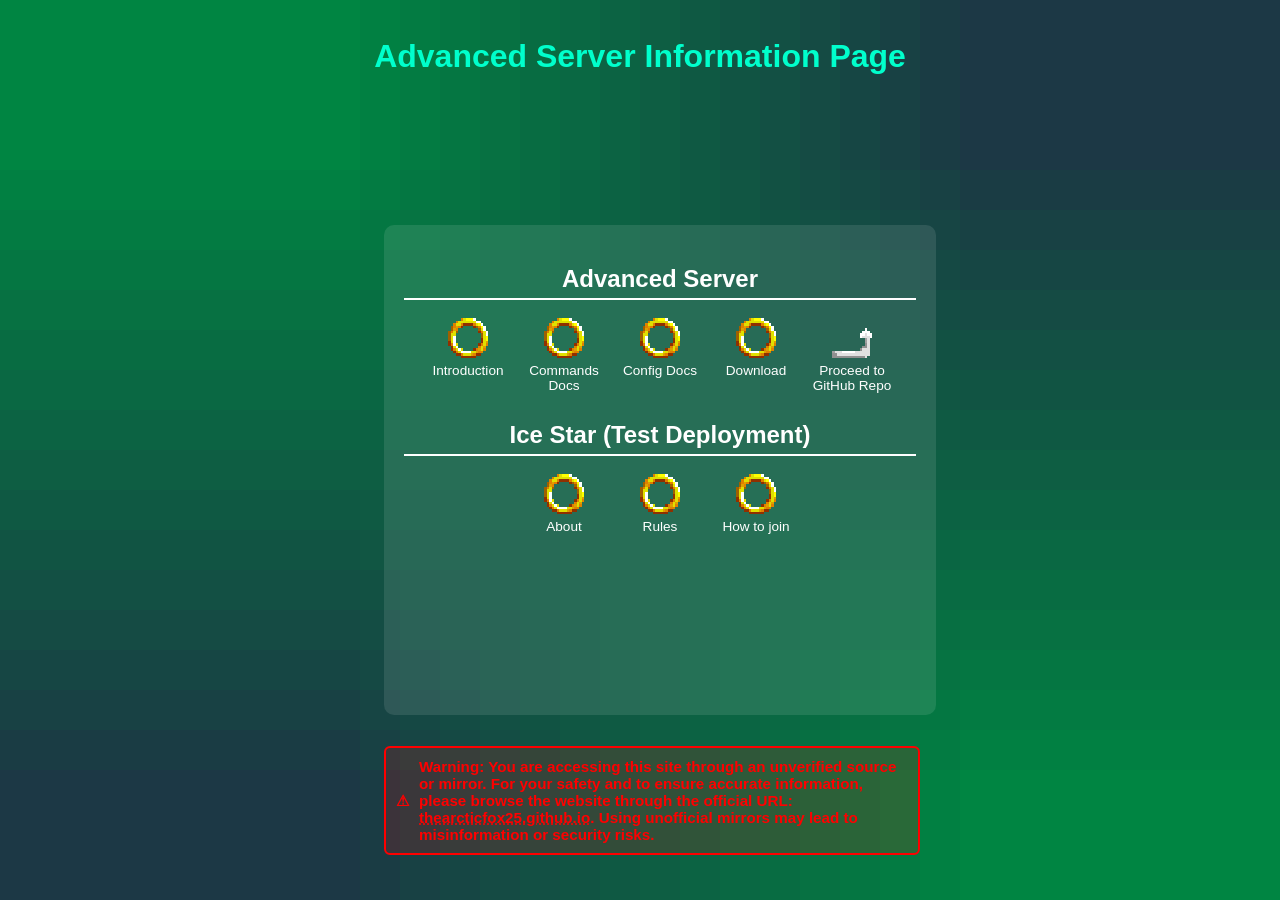
<file: index.html>
<html>
<head>
    <meta name="viewport" content="width=device-width, initial-scale=1.0" />
    <title>Advanced Server Information</title>
    <link rel="icon" href="graphical-berries/default.ico" type="image/x-icon">
    <link rel="stylesheet" href="main-style.css" />
</head>
<body>
    <div id="touch-warning" style="display: none;">
        This site is not optimized for touch screen devices. Please use a computer for the best experience.
        If you believe this is an error, try disconnecting your graphical tablet.
    </div>
    <div class="background">
        <h1 class="main-title">Advanced Server Information Page</h1>
        <div id="desktop" class="panel"></div>
        <div id="window" class="window" style="display:none">
            <div class="window-header">
                <button id="close-window">X</button>
                <span id="window-title"></span>
            </div>
            <iframe id="window-content"></iframe>
        </div>
    </div>
    <script src="scripts.js"></script>
</body>
</html>
</file>
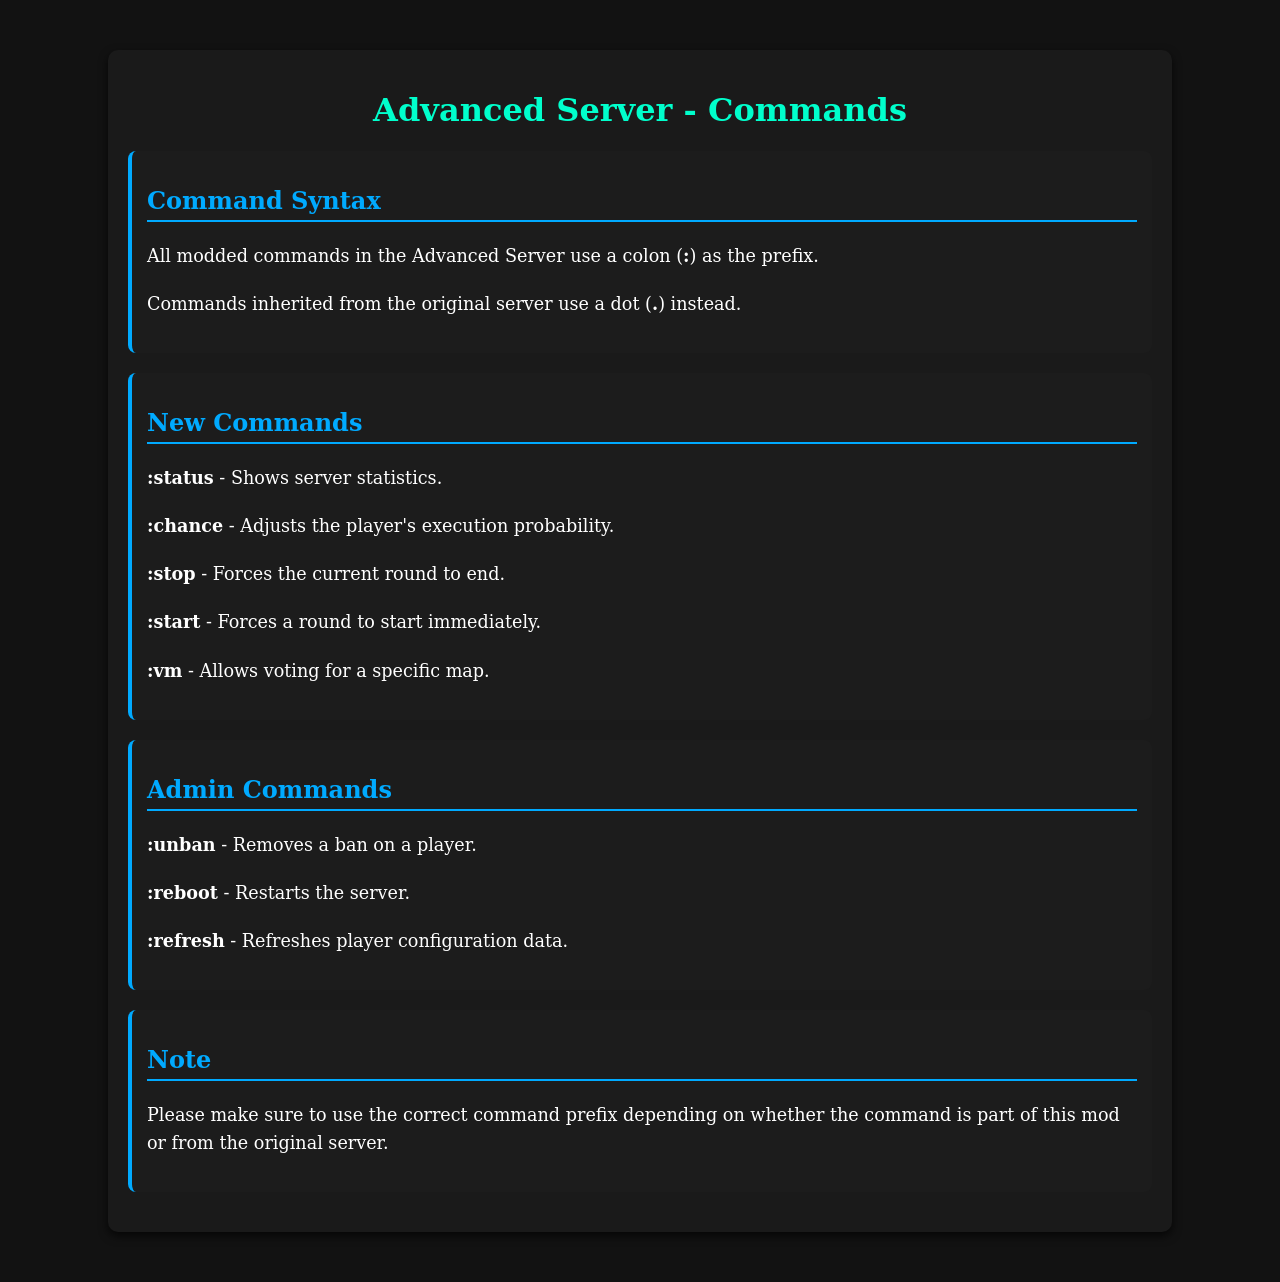
<file: advanced-server/commands/index.html>
<html>
<head>
    <meta name="viewport" content="width=device-width, initial-scale=1.0" />
    <title>Advanced Server - Commands</title>
    <link rel="stylesheet" href="../style.css" />
</head>
<body>
    <div class="sub-site">
        <h1>Advanced Server - Commands</h1>

        <section>
            <h2>Command Syntax</h2>
            <p>All modded commands in the Advanced Server use a colon (<strong>:</strong>) as the prefix.</p>
            <p>Commands inherited from the original server use a dot (<strong>.</strong>) instead.</p>
        </section>

        <section>
            <h2>New Commands</h2>
            <p><strong>:status</strong> - Shows server statistics.</p>
            <p><strong>:chance</strong> - Adjusts the player's execution probability.</p>
            <p><strong>:stop</strong> - Forces the current round to end.</p>
            <p><strong>:start</strong> - Forces a round to start immediately.</p>
            <p><strong>:vm</strong> - Allows voting for a specific map.</p>
        </section>

        <section>
            <h2>Admin Commands</h2>
            <p><strong>:unban</strong> - Removes a ban on a player.</p>
            <p><strong>:reboot</strong> - Restarts the server.</p>
            <p><strong>:refresh</strong> - Refreshes player configuration data.</p>
        </section>

        <section>
            <h2>Note</h2>
            <p>Please make sure to use the correct command prefix depending on whether the command is part of this mod or from the original server.</p>
        </section>
    </div>
</body>
</html>
</file>
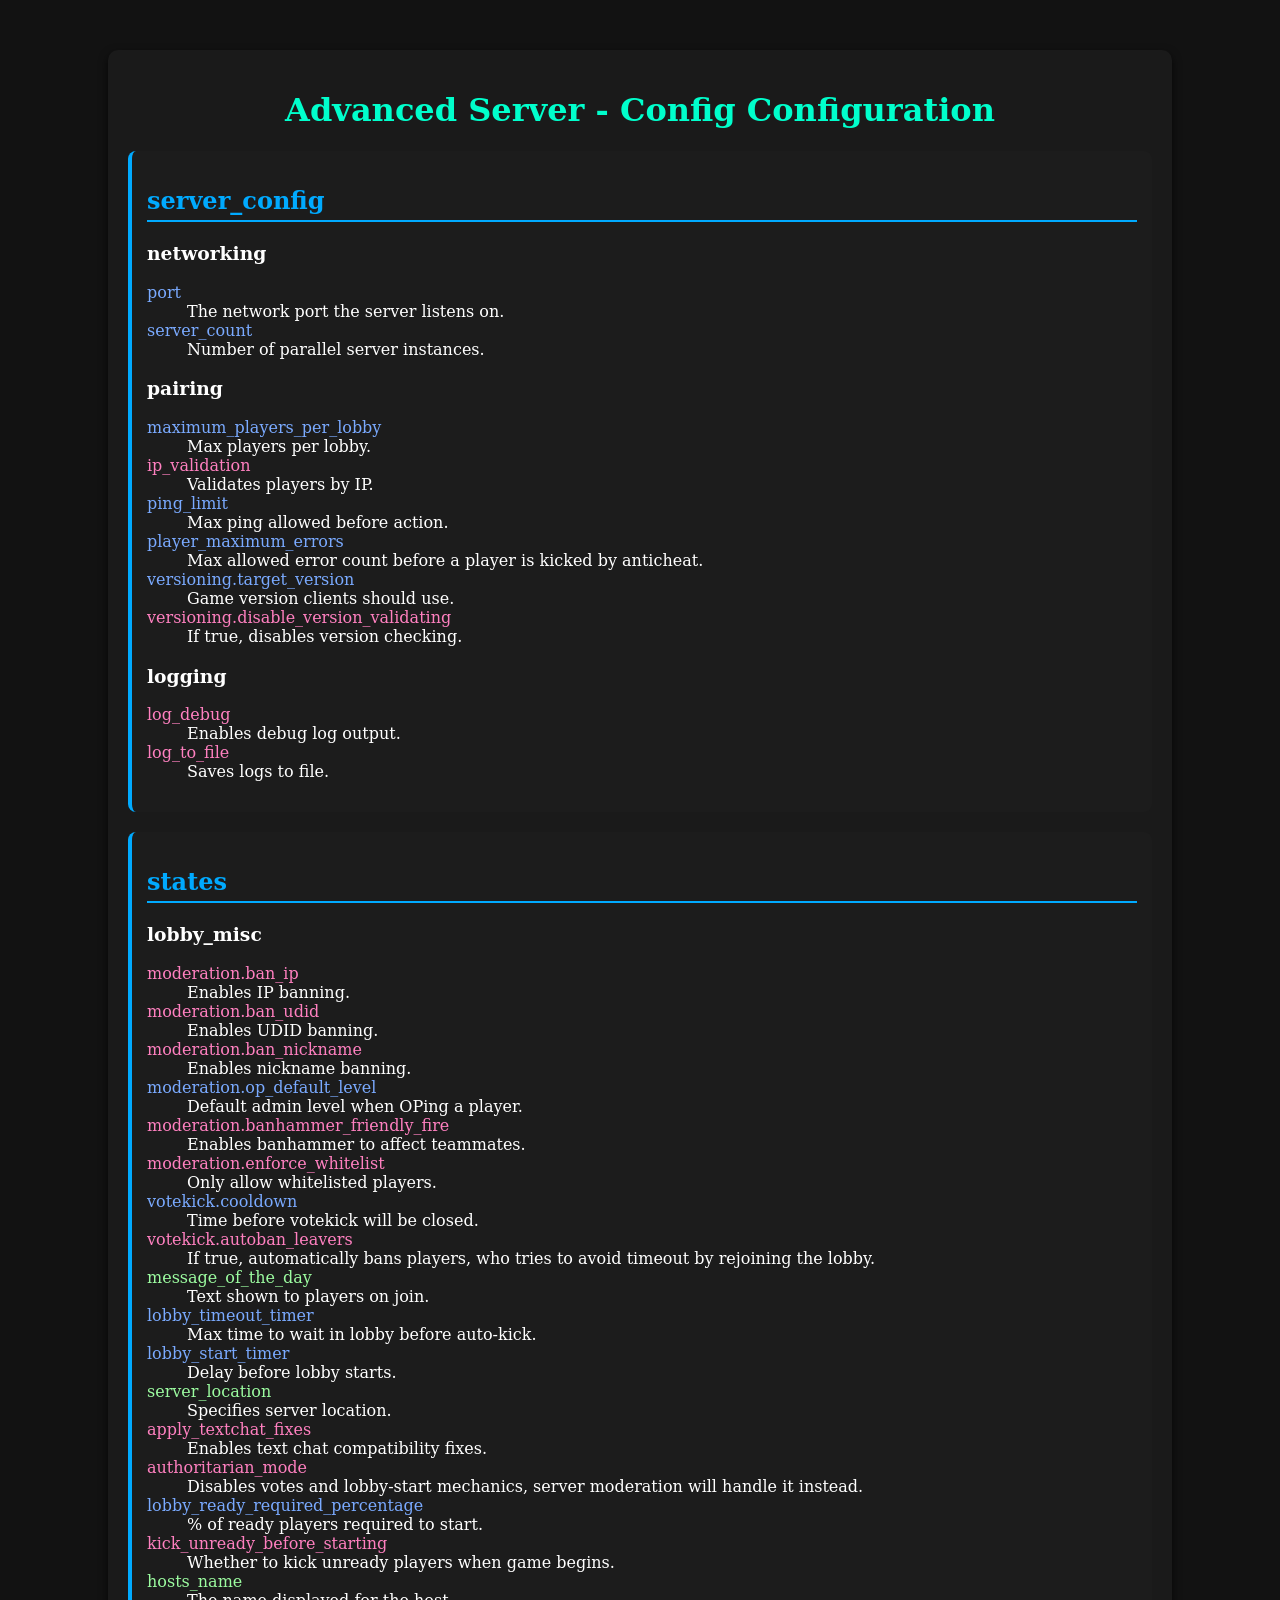
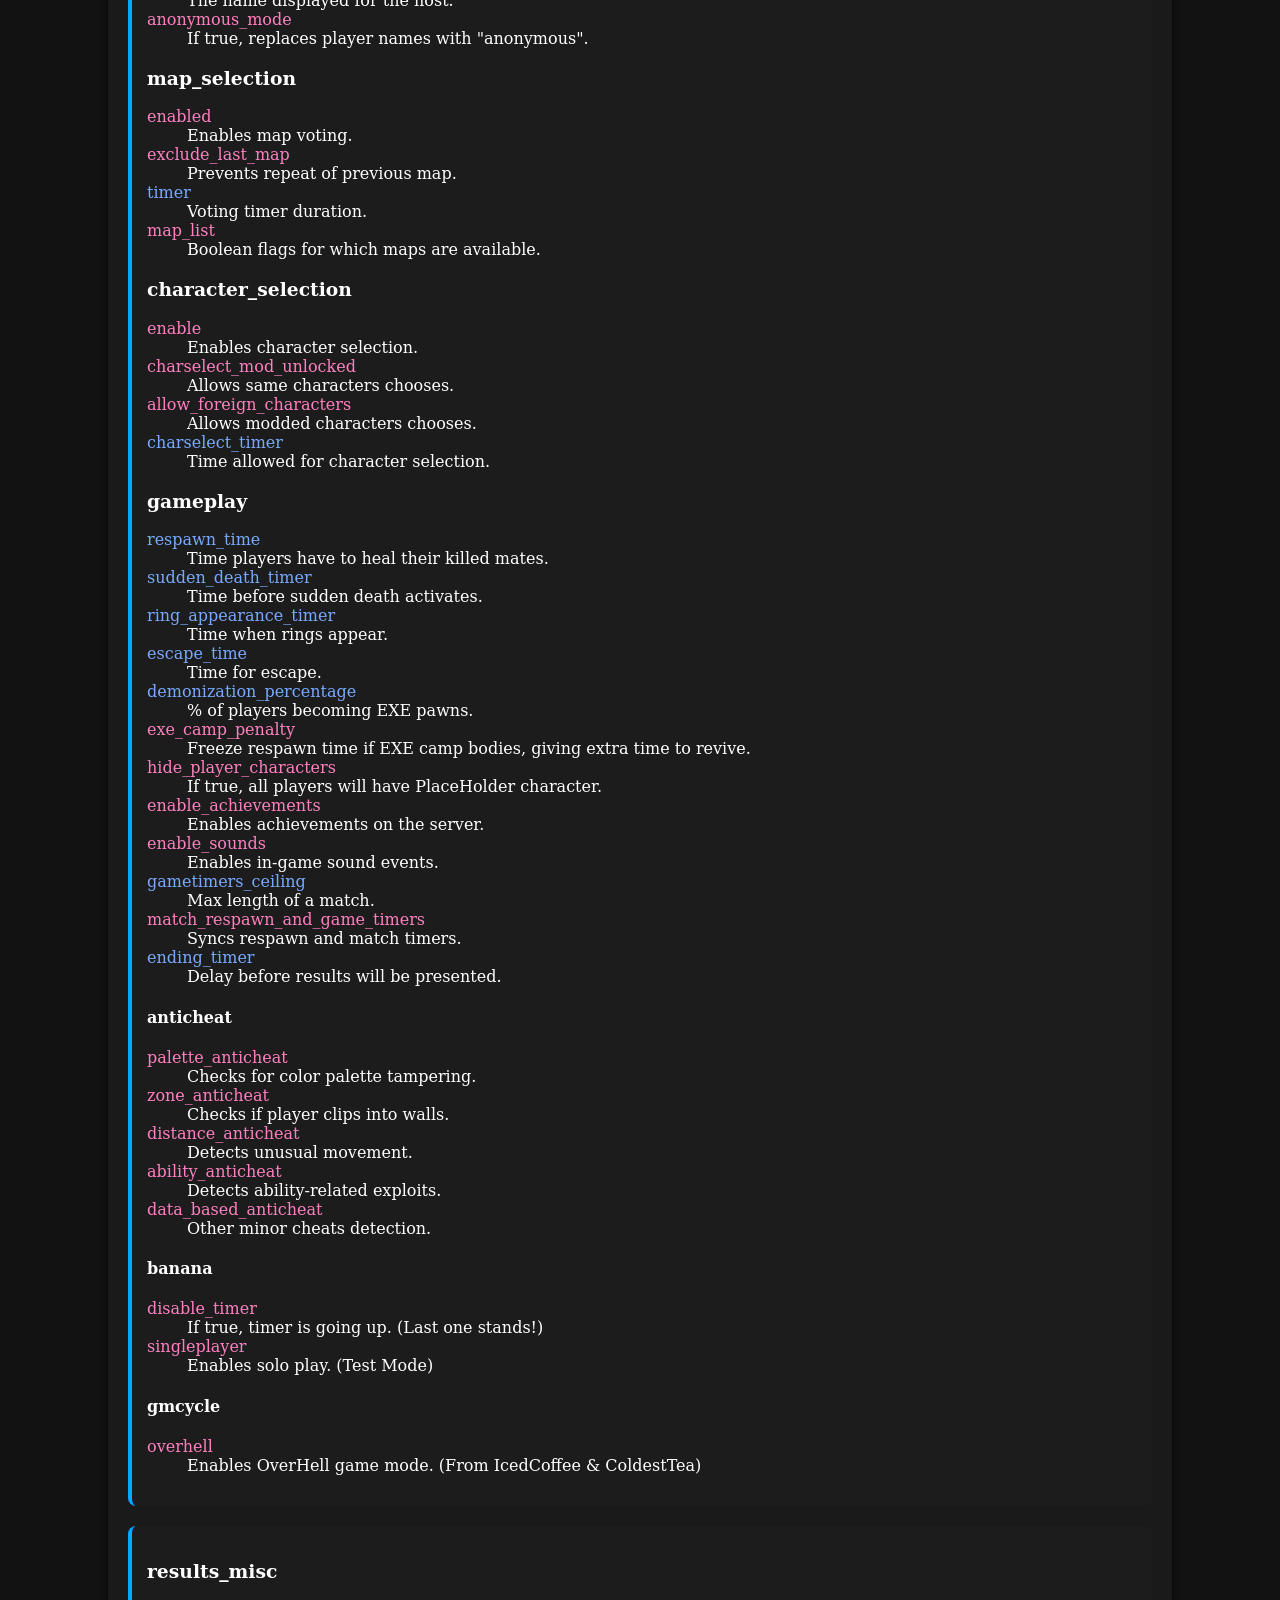
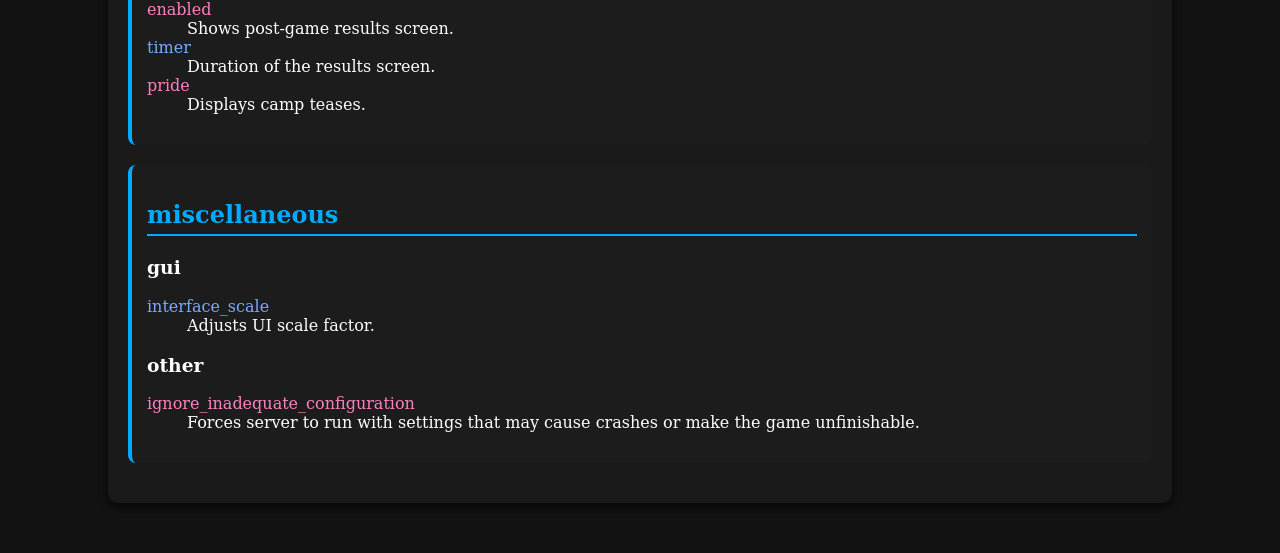
<file: advanced-server/config/index.html>
<html>
<head>
    <title>Advanced Server - Config Documentation</title>
    <link rel="stylesheet" href="../style.css">
</head>
<body>

    <div class="sub-site">
        <h1>Advanced Server - Config Configuration</h1>

        <section>
            <h2>server_config</h2>

            <h3>networking</h3>
            <dl>
                <dt class="int-param">port</dt>
                <dd>The network port the server listens on.</dd>

                <dt class="int-param">server_count</dt>
                <dd>Number of parallel server instances.</dd>
            </dl>

            <h3>pairing</h3>
            <dl>
                <dt class="int-param">maximum_players_per_lobby</dt>
                <dd>Max players per lobby.</dd>

                <dt class="bool-param">ip_validation</dt>
                <dd>Validates players by IP.</dd>

                <dt class="int-param">ping_limit</dt>
                <dd>Max ping allowed before action.</dd>

                <dt class="int-param">player_maximum_errors</dt>
                <dd>Max allowed error count before a player is kicked by anticheat.</dd>

                <dt class="int-param">versioning.target_version</dt>
                <dd>Game version clients should use.</dd>

                <dt class="bool-param">versioning.disable_version_validating</dt>
                <dd>If true, disables version checking.</dd>
            </dl>

            <h3>logging</h3>
            <dl>
                <dt class="bool-param">log_debug</dt>
                <dd>Enables debug log output.</dd>

                <dt class="bool-param">log_to_file</dt>
                <dd>Saves logs to file.</dd>
            </dl>
        </section>

        <section>
            <h2>states</h2>

            <h3>lobby_misc</h3>
            <dl>
                <dt class="bool-param">moderation.ban_ip</dt>
                <dd>Enables IP banning.</dd>

                <dt class="bool-param">moderation.ban_udid</dt>
                <dd>Enables UDID banning.</dd>

                <dt class="bool-param">moderation.ban_nickname</dt>
                <dd>Enables nickname banning.</dd>

                <dt class="int-param">moderation.op_default_level</dt>
                <dd>Default admin level when OPing a player.</dd>

                <dt class="bool-param">moderation.banhammer_friendly_fire</dt>
                <dd>Enables banhammer to affect teammates.</dd>

                <dt class="bool-param">moderation.enforce_whitelist</dt>
                <dd>Only allow whitelisted players.</dd>

                <dt class="int-param">votekick.cooldown</dt>
                <dd>Time before votekick will be closed.</dd>

                <dt class="bool-param">votekick.autoban_leavers</dt>
                <dd>If true, automatically bans players, who tries to avoid timeout by rejoining the lobby.</dd>

                <dt class="string-param">message_of_the_day</dt>
                <dd>Text shown to players on join.</dd>

                <dt class="int-param">lobby_timeout_timer</dt>
                <dd>Max time to wait in lobby before auto-kick.</dd>

                <dt class="int-param">lobby_start_timer</dt>
                <dd>Delay before lobby starts.</dd>

                <dt class="string-param">server_location</dt>
                <dd>Specifies server location.</dd>

                <dt class="bool-param">apply_textchat_fixes</dt>
                <dd>Enables text chat compatibility fixes.</dd>

                <dt class="bool-param">authoritarian_mode</dt>
                <dd>Disables votes and lobby-start mechanics, server moderation will handle it instead.</dd>

                <dt class="int-param">lobby_ready_required_percentage</dt>
                <dd>% of ready players required to start.</dd>

                <dt class="bool-param">kick_unready_before_starting</dt>
                <dd>Whether to kick unready players when game begins.</dd>

                <dt class="string-param">hosts_name</dt>
                <dd>The name displayed for the host.</dd>

                <dt class="bool-param">anonymous_mode</dt>
                <dd>If true, replaces player names with "anonymous".</dd>
            </dl>

            <h3>map_selection</h3>
            <dl>
                <dt class="bool-param">enabled</dt>
                <dd>Enables map voting.</dd>

                <dt class="bool-param">exclude_last_map</dt>
                <dd>Prevents repeat of previous map.</dd>

                <dt class="int-param">timer</dt>
                <dd>Voting timer duration.</dd>

                <dt class="bool-param">map_list</dt>
                <dd>Boolean flags for which maps are available.</dd>
            </dl>

            <h3>character_selection</h3>
            <dl>
                <dt class="bool-param">enable</dt>
                <dd>Enables character selection.</dd>

                <dt class="bool-param">charselect_mod_unlocked</dt>
                <dd>Allows same characters chooses.</dd>

                <dt class="bool-param">allow_foreign_characters</dt>
                <dd>Allows modded characters chooses.</dd>

                <dt class="int-param">charselect_timer</dt>
                <dd>Time allowed for character selection.</dd>
            </dl>

            <h3>gameplay</h3>
            <dl>
                <dt class="int-param">respawn_time</dt>
                <dd>Time players have to heal their killed mates.</dd>

                <dt class="int-param">sudden_death_timer</dt>
                <dd>Time before sudden death activates.</dd>

                <dt class="int-param">ring_appearance_timer</dt>
                <dd>Time when rings appear.</dd>

                <dt class="int-param">escape_time</dt>
                <dd>Time for escape.</dd>

                <dt class="int-param">demonization_percentage</dt>
                <dd>% of players becoming EXE pawns.</dd>

                <dt class="bool-param">exe_camp_penalty</dt>
                <dd>Freeze respawn time if EXE camp bodies, giving extra time to revive.</dd>

                <dt class="bool-param">hide_player_characters</dt>
                <dd>If true, all players will have PlaceHolder character.</dd>

                <dt class="bool-param">enable_achievements</dt>
                <dd>Enables achievements on the server.</dd>

                <dt class="bool-param">enable_sounds</dt>
                <dd>Enables in-game sound events.</dd>

                <dt class="int-param">gametimers_ceiling</dt>
                <dd>Max length of a match.</dd>

                <dt class="bool-param">match_respawn_and_game_timers</dt>
                <dd>Syncs respawn and match timers.</dd>

                <dt class="int-param">ending_timer</dt>
                <dd>Delay before results will be presented.</dd>
            </dl>

            <h4>anticheat</h4>
            <dl>
                <dt class="bool-param">palette_anticheat</dt>
                <dd>Checks for color palette tampering.</dd>

                <dt class="bool-param">zone_anticheat</dt>
                <dd>Checks if player clips into walls.</dd>

                <dt class="bool-param">distance_anticheat</dt>
                <dd>Detects unusual movement.</dd>

                <dt class="bool-param">ability_anticheat</dt>
                <dd>Detects ability-related exploits.</dd>

                <dt class="bool-param">data_based_anticheat</dt>
                <dd>Other minor cheats detection.</dd>
            </dl>

            <h4>banana</h4>
            <dl>
                <dt class="bool-param">disable_timer</dt>
                <dd>If true, timer is going up. (Last one stands!)</dd>

                <dt class="bool-param">singleplayer</dt>
                <dd>Enables solo play. (Test Mode)</dd>
            </dl>

            <h4>gmcycle</h4>
            <dl>
                <dt class="bool-param">overhell</dt>
                <dd>Enables OverHell game mode. (From IcedCoffee & ColdestTea)</dd>
            </dl>
        </section>

        <section>
            <h3>results_misc</h3>
            <dl>
                <dt class="bool-param">enabled</dt>
                <dd>Shows post-game results screen.</dd>

                <dt class="int-param">timer</dt>
                <dd>Duration of the results screen.</dd>

                <dt class="bool-param">pride</dt>
                <dd>Displays camp teases.</dd>
            </dl>
        </section>

        <section>
            <h2>miscellaneous</h2>

            <h3>gui</h3>
            <dl>
                <dt class="int-param">interface_scale</dt>
                <dd>Adjusts UI scale factor.</dd>
            </dl>

            <h3>other</h3>
            <dl>
                <dt class="bool-param">ignore_inadequate_configuration</dt>
                <dd>Forces server to run with settings that may cause crashes or make the game unfinishable.</dd>
            </dl>
        </section>
    </div>

</body>
</html>
</file>
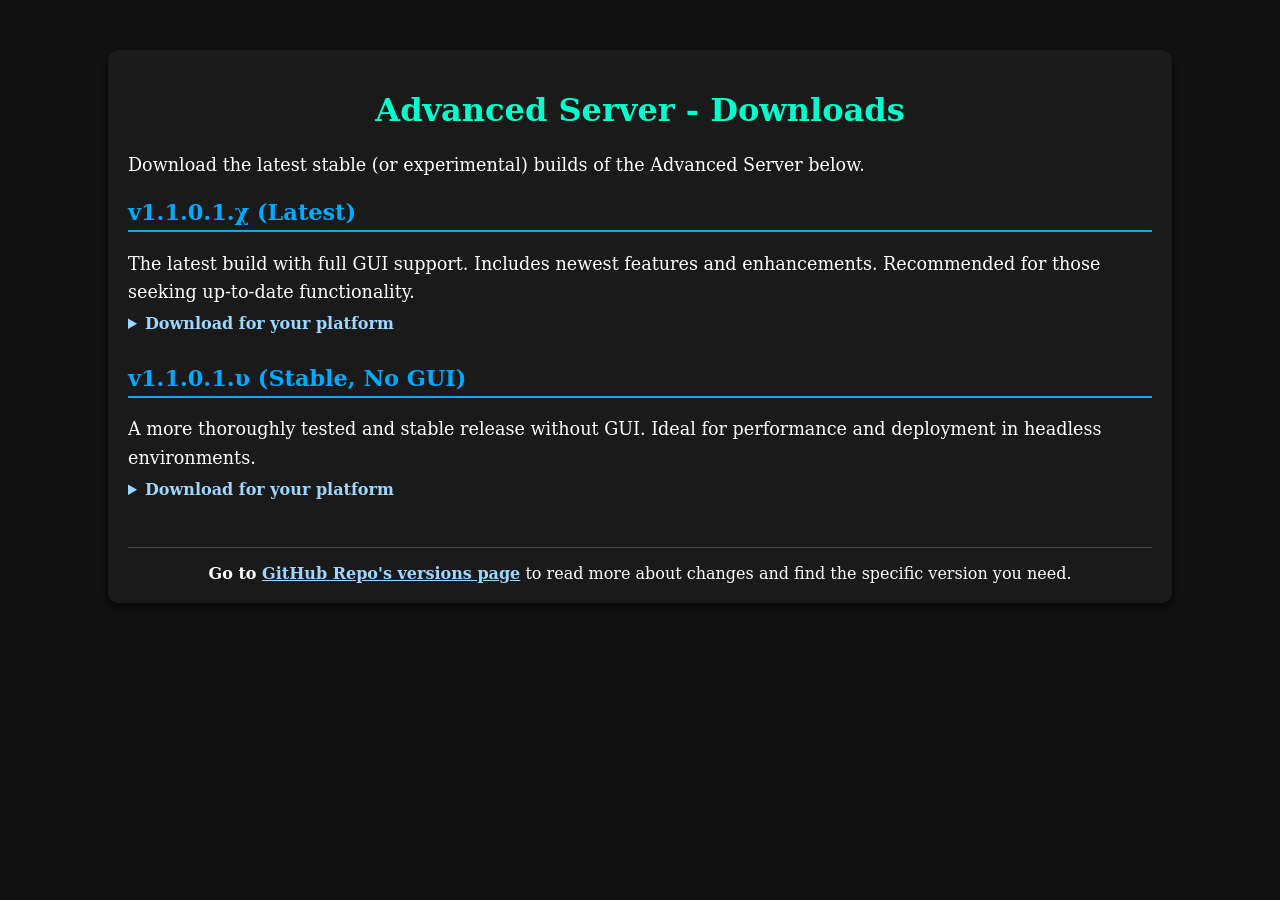
<file: advanced-server/downloads/index.html>
﻿<html>
<head>
    <meta name="viewport" content="width=device-width, initial-scale=1.0">
    <title>Advanced Server - Downloads</title>
    <link rel="stylesheet" href="../style.css">
</head>
<body>
    <div class="sub-site">
        <h1>Advanced Server - Downloads</h1>
        <p>Download the latest stable (or experimental) builds of the Advanced Server below.</p>

        <div class="download-block">
            <h2>v1.1.0.1.χ (Latest)</h2>
            <p>
                The latest build with full GUI support. Includes newest features and enhancements. Recommended for those seeking up-to-date functionality.
            </p>
            <details>
                <summary>Download for your platform</summary>
                <div class="platforms">
                    <a href="https://github.com/thearcticfox25/AdvancedServer/releases/download/v1101χ/AdvancedServer-win64-with-GUI.zip">Windows (with GUI)</a>
                    <a href="https://github.com/thearcticfox25/AdvancedServer/releases/download/v1101χ/AdvancedServer.exe">Windows (without GUI)</a>
                    <a href="https://github.com/thearcticfox25/AdvancedServer/releases/download/v1101χ/AdvancedServer">Linux</a>
                </div>
            </details>
        </div>

        <div class="download-block">
            <h2>v1.1.0.1.υ (Stable, No GUI)</h2>
            <p>
                A more thoroughly tested and stable release without GUI. Ideal for performance and deployment in headless environments.
            </p>
            <details>
                <summary>Download for your platform</summary>
                <div class="platforms">
                    <a href="https://github.com/thearcticfox25/AdvancedServer/releases/download/v1101υ/AdvancedServer.exe">Windows</a>
                    <a href="https://github.com/thearcticfox25/AdvancedServer/releases/download/v1101υ/AdvancedServer">Linux</a>
                </div>
            </details>
        </div>

        <div class="footer-note">
            <strong>Go to <a href="https://github.com/thearcticfox25/AdvancedServer/releases" target="_blank">GitHub Repo's versions page</a></strong> to read more about changes and find the specific version you need.
        </div>
    </div>
</body>
</html>
</file>
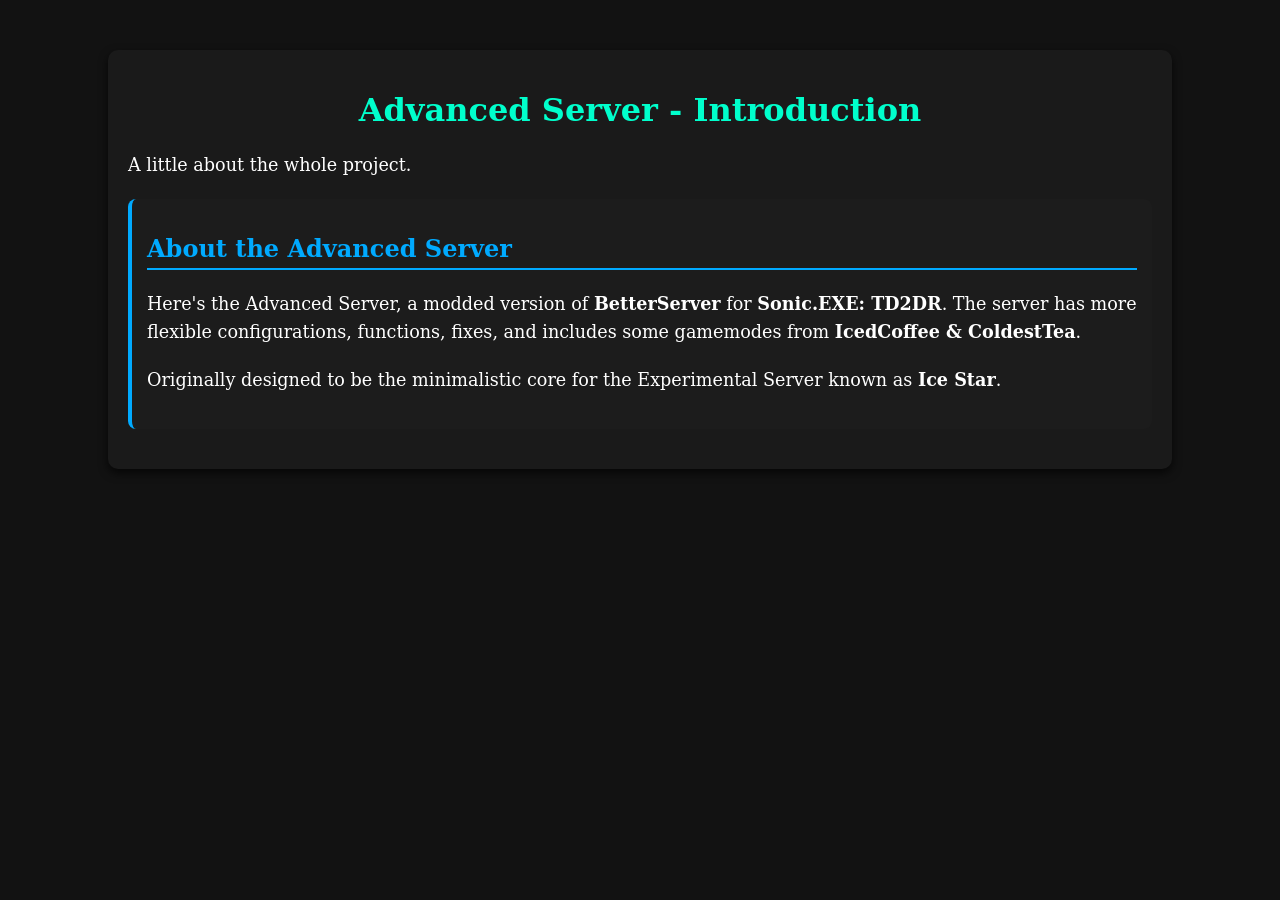
<file: advanced-server/intro/index.html>
<html>
<head>
    <meta name="viewport" content="width=device-width, initial-scale=1.0">
    <title>Advanced Server - Introduction</title>
    <link rel="stylesheet" href="../style.css">
</head>
<body>
    <div class="sub-site">
        <h1>Advanced Server - Introduction</h1>
        <p>A little about the whole project.</p>

        <section>
            <h2>About the Advanced Server</h2>
            <p>
                Here's the Advanced Server, a modded version of <strong>BetterServer</strong> for <strong>Sonic.EXE: TD2DR</strong>.
                The server has more flexible configurations, functions, fixes, and includes some gamemodes from <strong>IcedCoffee & ColdestTea</strong>.
            </p>
            <p>
                Originally designed to be the minimalistic core for the Experimental Server known as <strong>Ice Star</strong>.
            </p>
        </section>
    </div>
</body>
</html>
</file>
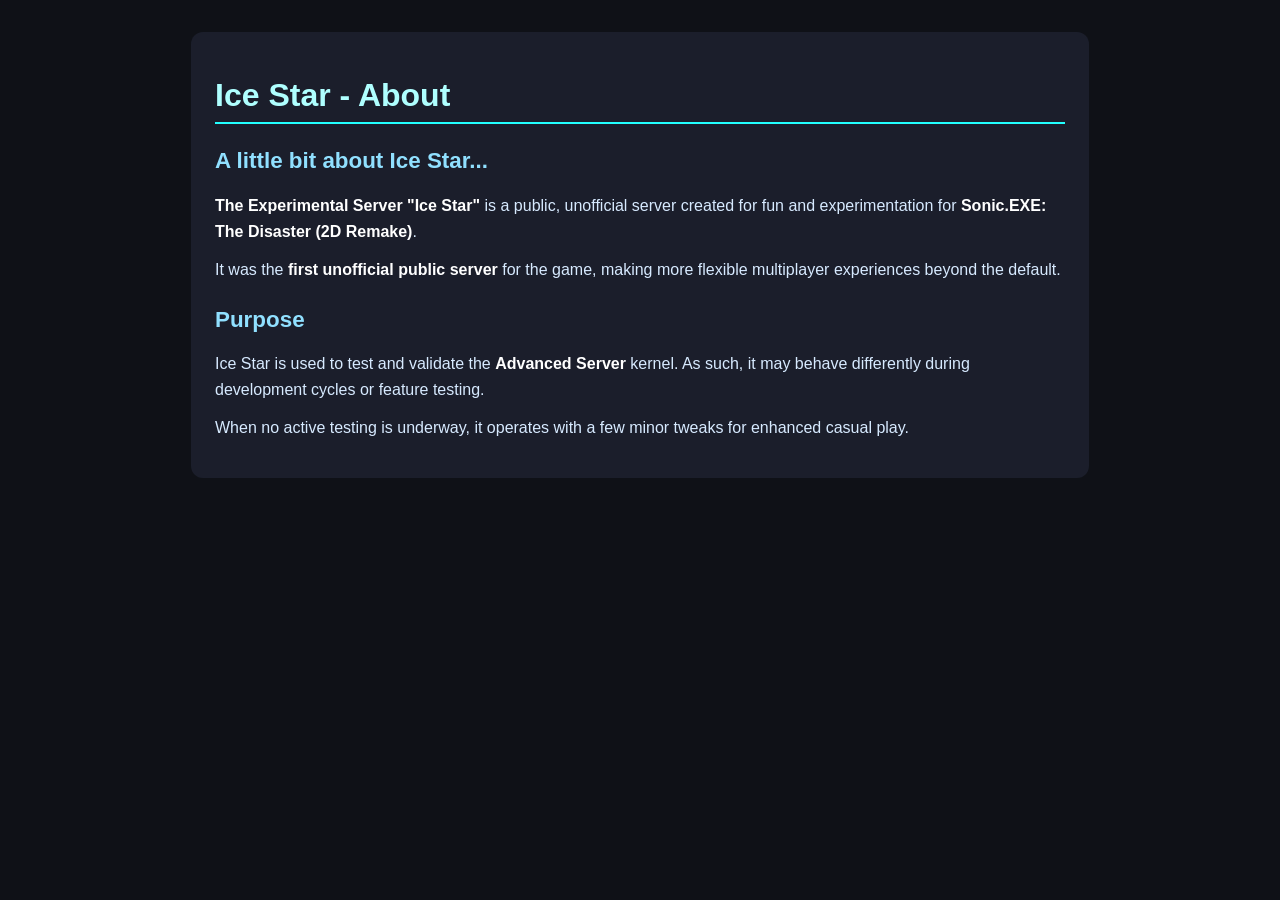
<file: ice-star/about/index.html>
<html>
<head>
    <meta name="viewport" content="width=device-width, initial-scale=1.0">
    <title>Ice Star - About</title>
    <link rel="stylesheet" href="../style.css">
</head>
<body>
    <div class="ice-site">
        <h1>Ice Star - About</h1>

        <section>
            <h2>A little bit about Ice Star...</h2>
            <p>
                <strong>The Experimental Server "Ice Star"</strong> is a public, unofficial server created for fun and experimentation for <strong>Sonic.EXE: The Disaster (2D Remake)</strong>.
            </p>
            <p>
                It was the <strong>first unofficial public server</strong> for the game, making more flexible multiplayer experiences beyond the default.
            </p>
        </section>

        <section>
            <h2>Purpose</h2>
            <p>
                Ice Star is used to test and validate the <strong>Advanced Server</strong> kernel. As such, it may behave differently during development cycles or feature testing.
            </p>
            <p>
                When no active testing is underway, it operates with a few minor tweaks for enhanced casual play.
            </p>
        </section>
    </div>
</body>
</html>
</file>
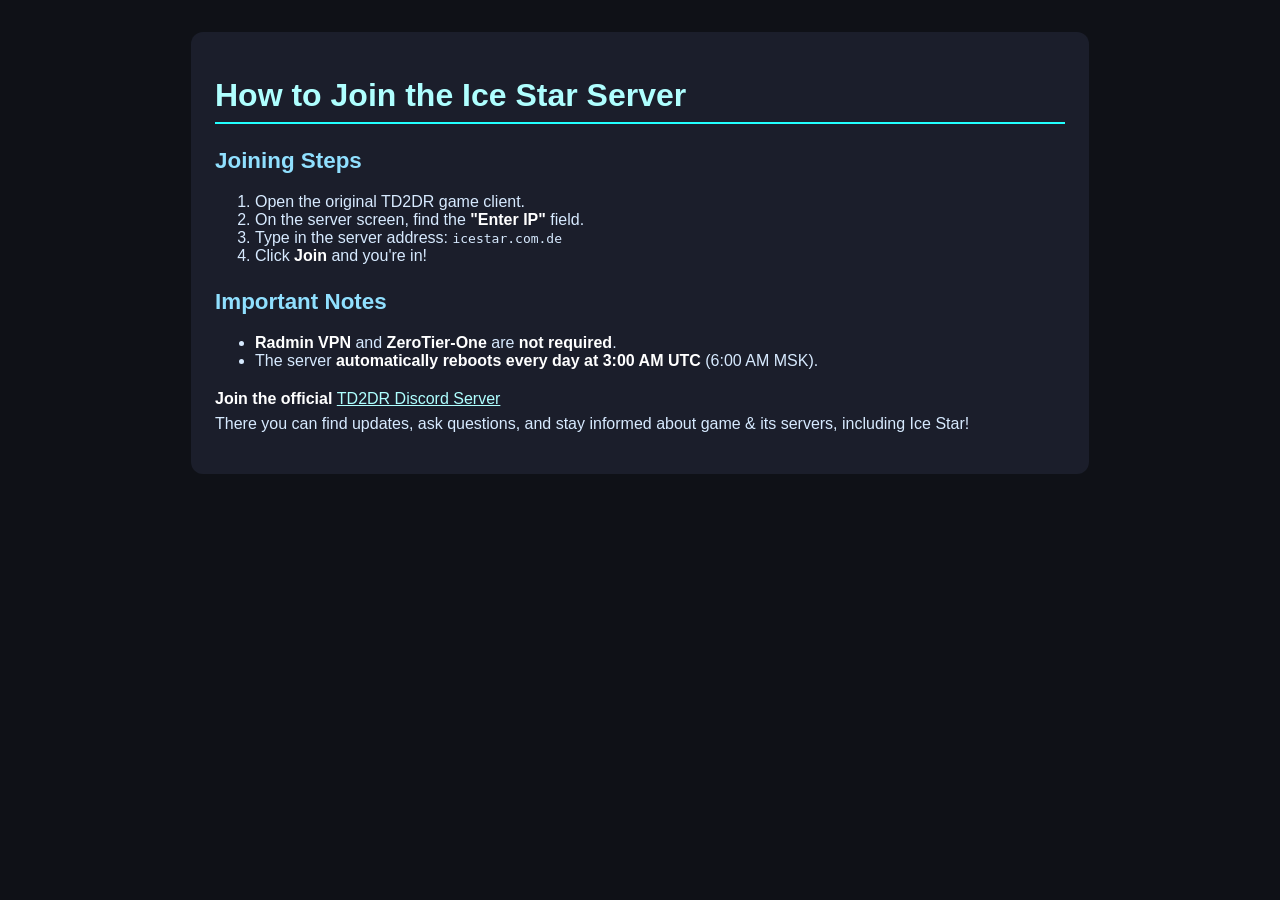
<file: ice-star/how2join/index.html>
<html>
<head>
    <meta name="viewport" content="width=device-width, initial-scale=1.0">
    <title>Ice Star - How to Join</title>
    <link rel="stylesheet" href="../style.css">
</head>
<body>
    <div class="ice-site">
        <h1>How to Join the Ice Star Server</h1>

        <section>
            <h2>Joining Steps</h2>
            <ol>
                <li>Open the original TD2DR game client.</li>
                <li>On the server screen, find the <strong>"Enter IP"</strong> field.</li>
                <li>Type in the server address: <code>icestar.com.de</code></li>
                <li>Click <strong>Join</strong> and you're in!</li>
            </ol>
        </section>

        <section>
            <h2>Important Notes</h2>
            <ul>
                <li><strong>Radmin VPN</strong> and <strong>ZeroTier-One</strong> are <strong>not required</strong>.</li>
                <li>The server <strong>automatically reboots every day at 3:00 AM UTC</strong> (6:00 AM MSK).</li>
            </ul>
        </section>

        <footer>
            <p>
                <strong>Join the official </strong>
                <a href="https://discord.gg/thedisaster2d" target="_blank">TD2DR Discord Server</a><br>
                There you can find updates, ask questions, and stay informed about game & its servers, including Ice Star!
            </p>
        </footer>
    </div>
</body>
</html>
</file>
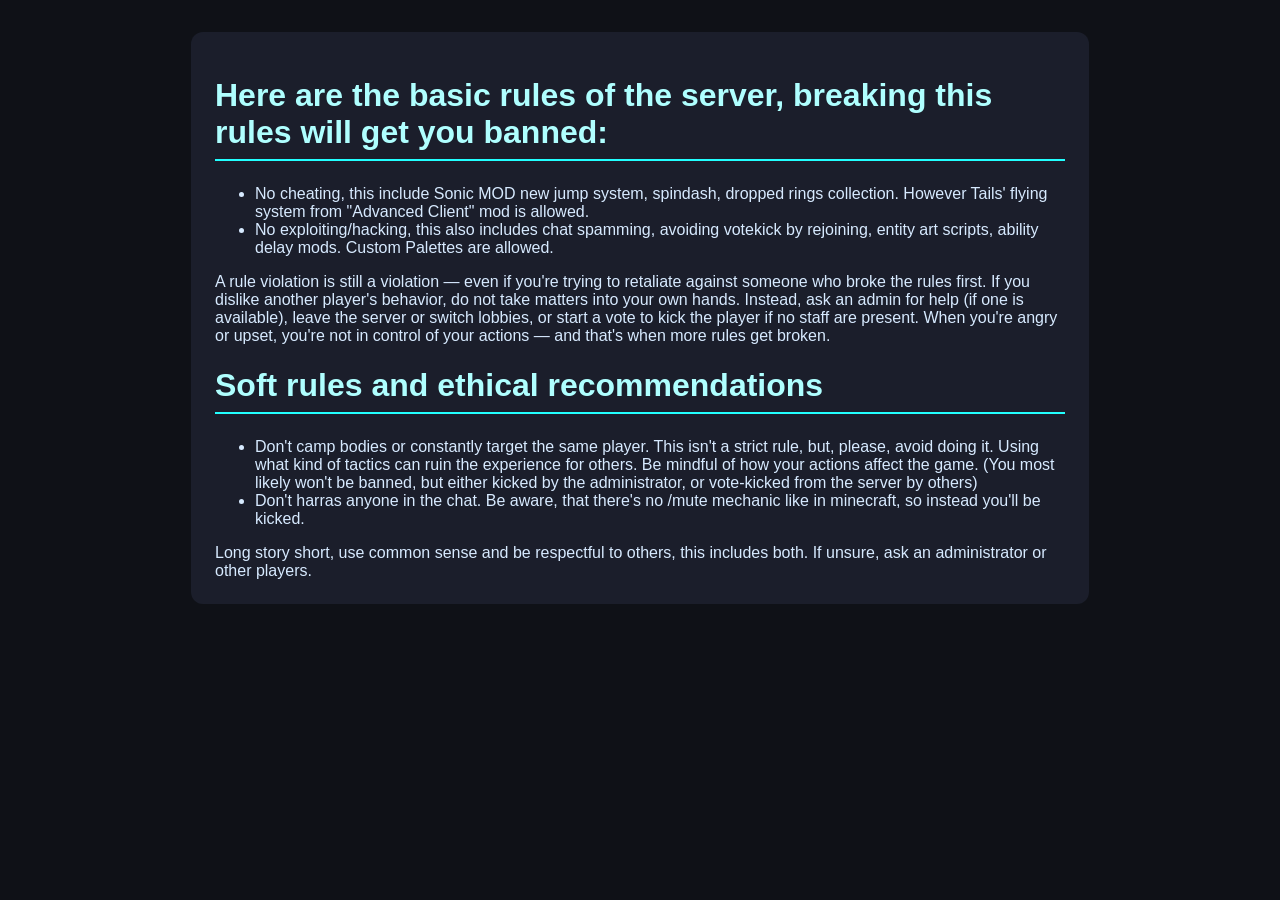
<file: ice-star/rules/index.html>
<html>
<head>
    <meta name="viewport" content="width=device-width, initial-scale=1.0">
    <title>Ice Star Server - Rules</title>
    <link rel="stylesheet" href="../style.css">
</head>
<body>
    <div class="ice-site">
        <h1>Here are the basic rules of the server, breaking this rules will get you banned:</h1>
        <ul>
            <li>No cheating, this include Sonic MOD new jump system, spindash, dropped rings collection. However Tails' flying system from "Advanced Client" mod is allowed.</li>
            <li>No exploiting/hacking, this also includes chat spamming, avoiding votekick by rejoining, entity art scripts, ability delay mods. Custom Palettes are allowed.</li>
        </ul>
            <footer>A rule violation is still a violation — even if you're trying to retaliate against someone who broke the rules first.
                If you dislike another player's behavior, do not take matters into your own hands. Instead, ask an admin for help (if one is available), leave the server or switch lobbies,
                or start a vote to kick the player if no staff are present.
                When you're angry or upset, you're not in control of your actions — and that's when more rules get broken.
        </footer>
        <h1>Soft rules and ethical recommendations</h1>
        <ul>
            <li>Don't camp bodies or constantly target the same player.
                This isn't a strict rule, but, please, avoid doing it. Using what kind of tactics can ruin the experience for others. Be mindful of how your actions affect the game.
                (You most likely won't be banned, but either kicked by the administrator, or vote-kicked from the server by others)</li>
            <li>Don't harras anyone in the chat. Be aware, that there's no /mute mechanic like in minecraft, so instead you'll be kicked.</li>
        </ul>
        <footer>
            Long story short, use common sense and be respectful to others, this includes both. If unsure, ask an administrator or other players.
        </footer>
    </div>
</body>
</html>
</file>
<file: main-style.css>
body {
    margin: 0;
    padding: 0;
    overflow: hidden;
    font-family: sans-serif;
    color: white;
}

.background {
    position: relative;
    width: 100vw;
    height: 100vh;
    background: url('background.bmp') no-repeat center center fixed;
    background-size: cover;
    background-repeat: repeat;
}

.panel {
    position: absolute;
    top: 25%;
    left: 30%;
    width: 40%;
    height: 50%;
    background: rgba(255, 255, 255, 0.1);
    border-radius: 10px;
    padding: 20px;
    overflow-y: auto;
}

.category {
    margin-bottom: 20px;
    text-align: center;
}

    .category h2 {
        font-weight: bold;
        border-bottom: 2px solid white;
        margin-bottom: 10px;
        padding-bottom: 5px;
        color: white;
    }

.file {
    display: inline-flex;
    flex-direction: column;
    align-items: center;
    margin: 8px;
    cursor: pointer;
    width: 80px;
    text-align: center;
}

    .file:hover {
        outline: 2px solid #00f;
        background: rgba(255, 255, 255, 0.2);
        border-radius: 4px;
    }

    .file img {
        width: 40px;
        height: 40px;
        image-rendering: pixelated;
    }

    .file span {
        margin-top: 5px;
        color: white;
        font-size: 0.85em;
    }

.window {
    position: fixed;
    top: 20%;
    left: 20%;
    width: 70%;
    height: 70%;
    background: rgba(0, 0, 0, 0.8);
    border-radius: 10px;
    display: flex;
    flex-direction: column;
    z-index: 10;
    resize: both;
    overflow: auto;
}

.window-header {
    display: flex;
    justify-content: center;
    align-items: center;
    height: 40px;
    border-bottom: 2px solid white;
    color: white;
    position: relative;
    cursor: move;
    user-select: none;
}

#close-window {
    position: absolute;
    left: 10px;
    background: transparent;
    border: 2px solid red;
    color: red;
    font-weight: bold;
    padding: 2px 8px;
    cursor: pointer;
    border-radius: 5px;
    transition: background 0.2s, color 0.2s;
}

    #close-window:hover {
        background: red;
        color: white;
    }

#window-content {
    flex: 1;
    width: 100%;
    border: none;
}

#touch-warning {
    position: fixed;
    top: 10px;
    left: 0;
    width: 100vw;
    height: 100vh;
    background: rgba(0, 0, 0, 0.9);
    color: white;
    font-size: 1.5em;
    display: flex;
    justify-content: center;
    align-items: center;
    z-index: 1000;
    text-align: center;
}

.main-title {
    text-align: center;
    font-size: 2em;
    margin: 0;
    padding: 3% 0 3%;
    color: #00ffcc;
}

.domain-warning {
    position: absolute;
    bottom: 5%;
    left: 30%;
    width: 40%;
    background: rgba(255, 0, 0, 0.15);
    border: 2px solid red;
    color: red;
    font-weight: bold;
    padding: 10px;
    border-radius: 6px;
    display: flex;
    align-items: center;
    gap: 10px;
    font-size: 0.95em;
    text-align: left;
}

.copy-domain {
    text-decoration: underline dotted;
    color: red;
}

    .copy-domain:hover {
        text-decoration: underline solid;
        color: #ff5555;
    }
</file>
<file: advanced-server/style.css>
body {
    margin: 0;
    padding: 0;
    font-family: 'Serif', sans-serif;
    background-color: #121212;
    color: white;
}

.sub-site {
    width: 80%;
    margin: 50px auto;
    background-color: #1a1a1a;
    border-radius: 10px;
    padding: 20px;
    box-shadow: 0px 4px 10px rgba(0, 0, 0, 0.7);
}

h1 {
    color: #00ffcc;
    text-align: center;
}

h2 {
    color: #00aaff;
    border-bottom: 2px solid #00aaff;
    padding-bottom: 5px;
    margin-bottom: 20px;
}

p {
    font-size: 1.1rem;
    line-height: 1.6;
    margin-bottom: 20px;
}

section {
    background-color: #1c1c1c;
    border-left: 4px solid #00aaff;
    border-radius: 8px;
    padding: 15px;
    margin-bottom: 20px;
}

footer {
    text-align: center;
    font-size: 0.9rem;
    color: #80ff00;
}

a {
    color: #80ff00;
    text-decoration: none;
    font-weight: bold;
}

    a:hover {
        text-decoration: underline;
    }

img {
    max-width: 100%;
    height: auto;
    border-radius: 10px;
    margin: 20px 0;
}

.bool-param {
    color: #ff80c0;
}

.int-param {
    color: #7aaaff;
}

.string-param {
    color: #9cfca0;
}

.download-block {
    margin-bottom: 2rem;
}

    .download-block h2 {
        font-size: 1.4rem;
        margin-bottom: 0.3rem;
    }

    .download-block p {
        margin-bottom: 0.5rem;
    }

details {
    margin-top: 0.3rem;
}

summary {
    cursor: pointer;
    color: #9cd7ff;
    font-weight: bold;
}

.platforms {
    padding-left: 1rem;
    margin-top: 0.5rem;
}

    .platforms a {
        display: block;
        margin: 0.3rem 0;
        color: #9cfca0;
        text-decoration: none;
    }

        .platforms a:hover {
            text-decoration: underline;
        }

.footer-note {
    margin-top: 3rem;
    font-size: 1rem;
    color: #ffffff;
    text-align: center;
    border-top: 1px solid #444;
    padding-top: 1rem;
}

    .footer-note a {
        color: #9cd7ff;
        text-decoration: underline;
    }
</file>
<file: ice-star/style.css>
body {
    background-color: #0f1117;
    color: #d7eaff;
    font-family: sans-serif;
    margin: 0;
    padding: 0;
}

.ice-site {
    max-width: 850px;
    margin: 2rem auto;
    padding: 1.5rem;
    background-color: #1b1e2b;
    border-radius: 12px;
}

h1 {
    color: #afffff;
    font-size: 2rem;
    border-bottom: 2px solid #2ff;
    padding-bottom: 0.5rem;
    margin-bottom: 1.5rem;
}

h2 {
    color: #90e0ff;
    margin-top: 1.5rem;
    font-size: 1.4rem;
}

p {
    line-height: 1.6;
    margin: 0.8rem 0;
    color: #d7eaff;
}

strong {
    color: #ffffff;
}

a {
    color: #afffff;
    text-decoration: underline;
}

    a:hover {
        color: #ffffff;
    }
</file>
